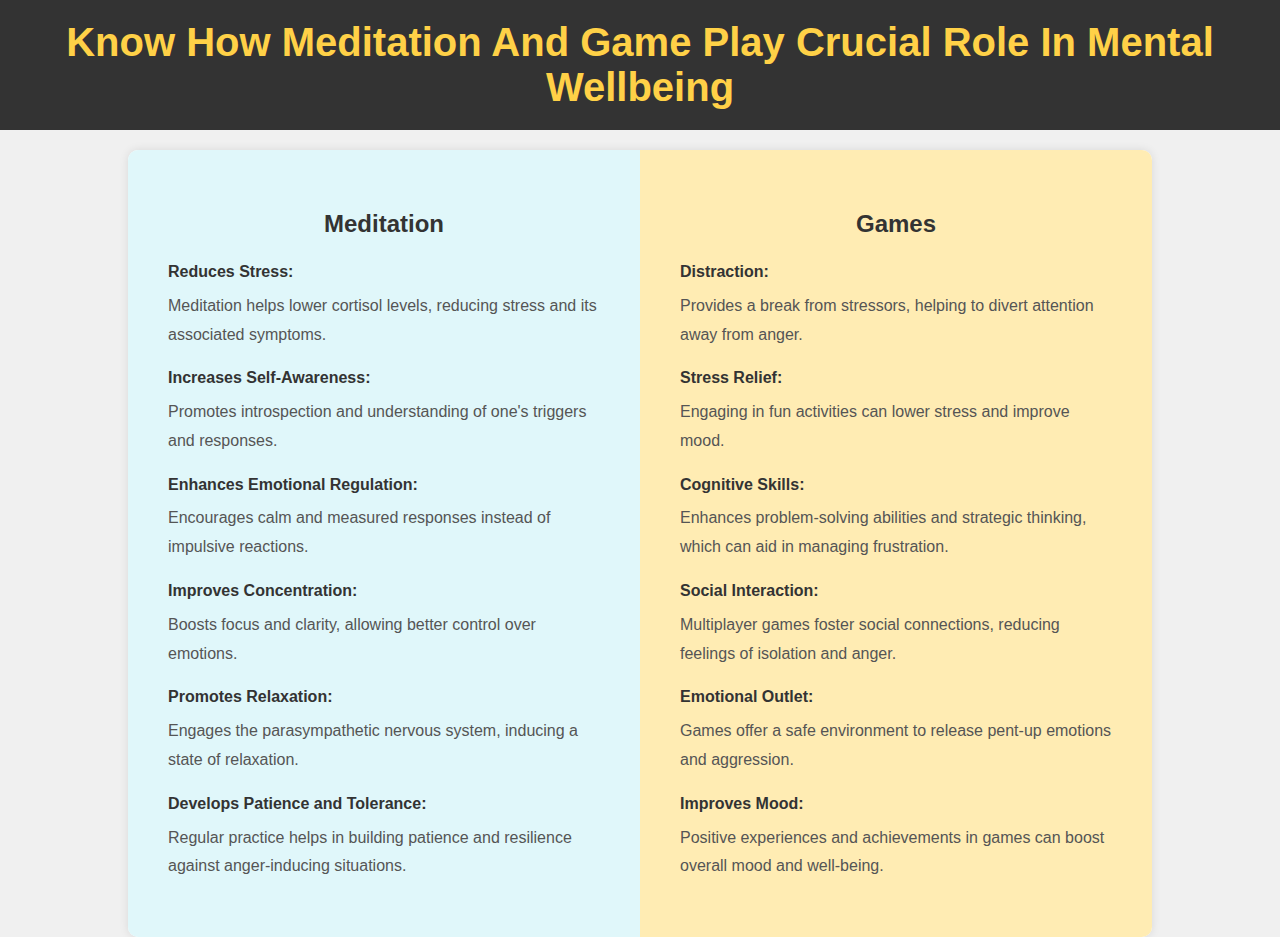
<file: medgame.html>
<!DOCTYPE html>
<html lang="en">
<head>
    <meta charset="UTF-8">
    <meta name="viewport" content="width=device-width, initial-scale=1.0">
    <title>Comparison Page</title>
    <style>
        body {
            font-family: Arial, sans-serif;
            margin: 0;
            padding: 0;
            background-color: #f0f0f0;
            display: flex;
            flex-direction: column;
            justify-content: center;
            align-items: center;
        
        }
        .heading-section {
            width: 100%;
            padding: 20px 0;
            background-color: #333;
            color: #fff;
        }
        .page-heading {
            font-size: 2.5em;
            font-weight: 700;
            color: #ffd147;
            text-align: center;
            margin: 0;
        }
        .container {
            display: flex;
            justify-content: space-between;
            width: 80%;
            max-width: 1200px;
            background-color: #fff;
            box-shadow: 0 0 10px rgba(0, 0, 0, 0.1);
            border-radius: 10px;
            overflow: hidden;
            margin-top: 20px;
        }
        .box {
            width: 50%;
            padding: 40px;
            box-sizing: border-box;
            transition: transform 0.3s ease, background-color 0.3s ease;
        }
        .box:hover {
            transform: scale(1.05);
        }
        .box h2 {
            text-align: center;
            color: #333;
            margin-bottom: 20px;
            font-size: 1.5em;
        }
        .box ul {
            padding: 0;
            list-style: none;
        }
        .box ul li {
            margin: 15px 0;
            color: #555;
            line-height: 1.8;
        }
        .box ul li strong {
            display: block;
            color: #333;
            margin-bottom: 5px;
        }
        .left {
            background-color: #e0f7fa;
        }
        .right {
            background-color: #ffecb3;
        }
        
    </style>
</head>
<body>
    <section class="heading-section">
         <h1 class="page-heading">Know How Meditation And Game Play Crucial Role In Mental Wellbeing</h1>
    </section>
    <div class="container">
        <div class="box left">
            <h2>Meditation</h2>
            <ul>
                <li><strong>Reduces Stress:</strong> Meditation helps lower cortisol levels, reducing stress and its associated symptoms.</li>
                <li><strong>Increases Self-Awareness:</strong> Promotes introspection and understanding of one's triggers and responses.</li>
                <li><strong>Enhances Emotional Regulation:</strong> Encourages calm and measured responses instead of impulsive reactions.</li>
                <li><strong>Improves Concentration:</strong> Boosts focus and clarity, allowing better control over emotions.</li>
                <li><strong>Promotes Relaxation:</strong> Engages the parasympathetic nervous system, inducing a state of relaxation.</li>
                <li><strong>Develops Patience and Tolerance:</strong> Regular practice helps in building patience and resilience against anger-inducing situations.</li>
            </ul>
        </div>
        <div class="box right">
            <h2>Games</h2>
            <ul>
                <li><strong>Distraction:</strong> Provides a break from stressors, helping to divert attention away from anger.</li>
                <li><strong>Stress Relief:</strong> Engaging in fun activities can lower stress and improve mood.</li>
                <li><strong>Cognitive Skills:</strong> Enhances problem-solving abilities and strategic thinking, which can aid in managing frustration.</li>
                <li><strong>Social Interaction:</strong> Multiplayer games foster social connections, reducing feelings of isolation and anger.</li>
                <li><strong>Emotional Outlet:</strong> Games offer a safe environment to release pent-up emotions and aggression.</li>
                <li><strong>Improves Mood:</strong> Positive experiences and achievements in games can boost overall mood and well-being.</li>
            </ul>
        </div>
    </div>
</body>
</html>
</file>
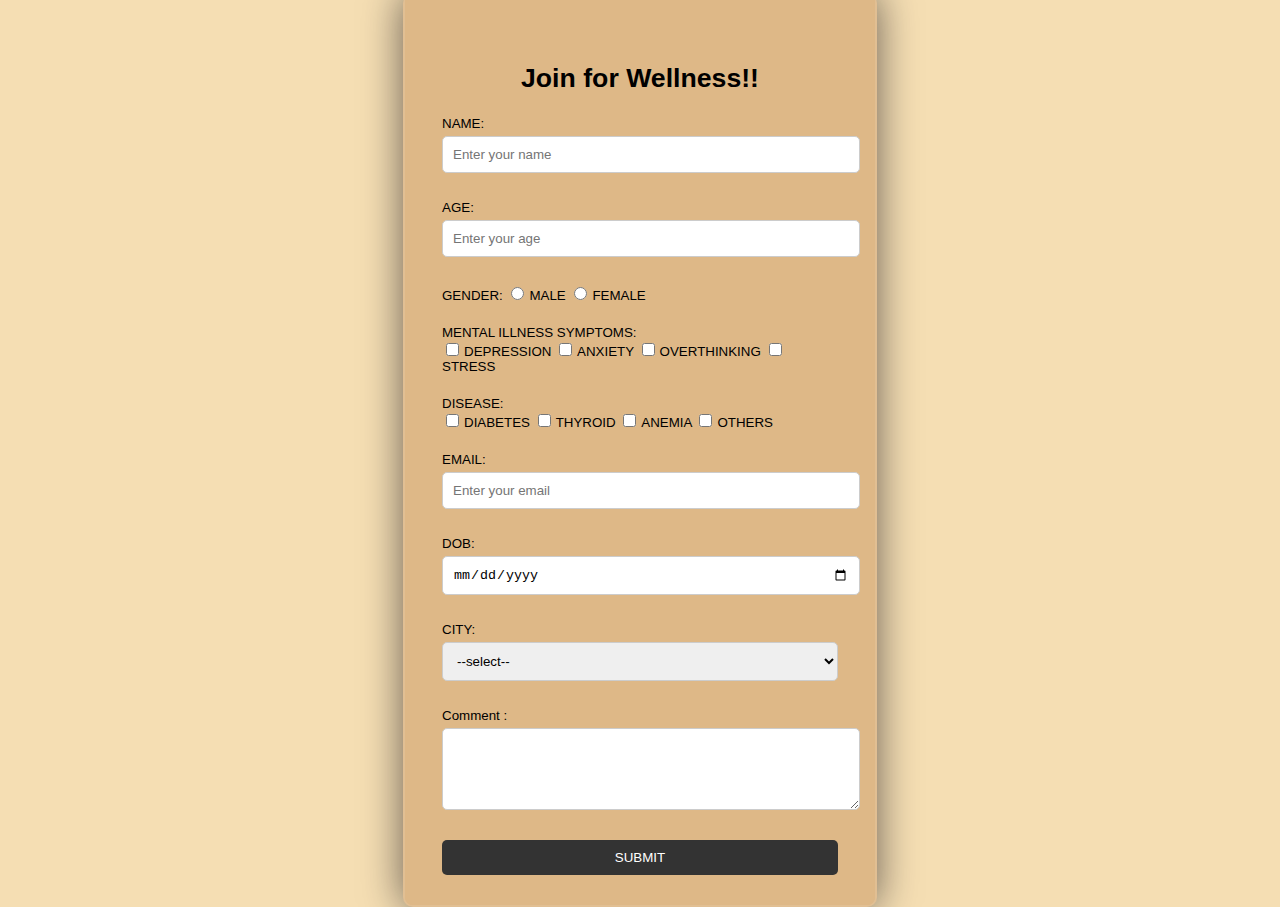
<file: sign-up.html>
<!DOCTYPE html>
<html lang="en">

<head>
    <meta charset="UTF-8">
    <meta name="viewport" content="width=device-width, initial-scale=1.0">
    <title>Join for Wellness</title>
    <link rel="stylesheet" href="https://cdnjs.cloudflare.com/ajax/libs/font-awesome/6.0.0-beta3/css/all.min.css">
    <style>
        body {
            background-color: wheat;
            font-family: Arial, sans-serif;
            font-size: smaller;
        }

        form {
            max-height: 90vh;
            width: 90%;
            max-width: 400px;
            background-color: burlywood;
            position:absolute;
            transform: translate(-50%, -50%);
            top: 50%;
            left: 50%;
            
            border-radius: 10px;
            backdrop-filter: blur(10px);
            border: 2px solid rgba(255, 255, 255, 0.1);
            box-shadow: 0 0 40px rgba(8, 7, 16, 0.6);
            padding: 50px 35px;
            text-align: left;
            overflow: auto;
        }

        h1 {
            text-align: center;
            margin-bottom: 10px;
        }

        table {
            width: 100%;
            
        }

        td {
            padding: 10px 0;
        }

        input[type="text"],
        input[type="number"],
        input[type="email"],
        input[type="date"],
        select,
        textarea {
            width: 100%;
            padding: 10px;
            margin: 5px 0;
            border: 1px solid #ccc;
            border-radius: 5px;
        }

        input[type="radio"],
        input[type="checkbox"] {
            margin-right: 5px;
        }

        input[type="submit"] {
            width: 100%;
            padding: 10px;
            background-color: #333;
            color: #fff;
            border: none;
            border-radius: 5px;
            cursor: pointer;
            text-align: center;
        }

        input[type="submit"]:hover {
            background-color: #555;
        }

        .social {
            margin-top: 30px;
            display: flex;
            justify-content: space-between;
        }

        .social div {
            width: 48%;
            border-radius: 3px;
            padding: 10px;
            background-color: rgba(255, 255, 255, 0.27);
            color: #333;
            text-align: center;
            cursor: pointer;
        }

        .social div:hover {
            background-color: rgba(255, 255, 255, 0.47);
        }

        .social i {
            margin-right: 4px;
        }

        .account-links {
            text-align: center;
            margin-top: 20px;
        }

        .account-links a {
            color: #333;
            text-decoration: none;
        }

        .account-links a:hover {
            text-decoration: underline;
        }
    </style>
</head>

<body>
    <form action="../INDEX/index.html" method="post">
        <h1>Join for Wellness!!</h1>
        <table>
            <tr>
                <td>
                    <label for="name">NAME:</label>
                    <input type="text" id="name" placeholder="Enter your name" name="name">
                </td>
            </tr>
            <tr>
                <td>
                    <label for="age">AGE:</label>
                    <input type="number" id="age" placeholder="Enter your age" name="age">
                </td>
            </tr>
            <tr>
                <td>
                    <label>GENDER:</label>
                    <input type="radio" id="male" name="gender" value="male"><label for="male">MALE</label>
                    <input type="radio" id="female" name="gender" value="female"><label for="female">FEMALE</label>
                </td>
            </tr>
            <tr>
                <td>
                    <label>MENTAL ILLNESS SYMPTOMS:</label><br>
                    <input type="checkbox" id="depression" name="SYMPTOMS" value="depression"><label for="depression">DEPRESSION</label>
                    <input type="checkbox" id="anxiety" name="SYMPTOMS" value="anxiety"><label for="anxiety">ANXIETY</label>
                    <input type="checkbox" id="overthinking" name="SYMPTOMS" value="overthinking"><label for="overthinking">OVERTHINKING</label>
                    <input type="checkbox" id="stress" name="SYMPTOMS" value="stress"><label for="stress">STRESS</label>
                </td>
            </tr>
            <tr>
                <td>
                    <label>DISEASE:</label><br>
                    <input type="checkbox" id="diabetes" name="DISEASE" value="diabetes"><label for="diabetes">DIABETES</label>
                    <input type="checkbox" id="thyroid" name="DISEASE" value="thyroid"><label for="thyroid">THYROID</label>
                    <input type="checkbox" id="anemia" name="DISEASE" value="anemia"><label for="anemia">ANEMIA</label>
                    <input type="checkbox" id="others" name="DISEASE" value="others"><label for="others">OTHERS</label>
                </td>
            </tr>
            <tr>
                <td>
                    <label for="email">EMAIL:</label>
                    <input type="email" id="email" placeholder="Enter your email" name="email">
                </td>
            </tr>
            <tr>
                <td>
                    <label for="date">DOB:</label>
                    <input type="date" id="date" name="date">
                </td>
            </tr>
            <tr>
                <td>
                    <label for="city">CITY:</label>
                    <select id="city" name="city">
                        <option>--select--</option>
                        <option>BHUBANESWAR</option>
                        <option>MUMBAI</option>
                        <option>DELHI</option>
                        <option>BENGALURU</option>
                        <option>OTHER</option>
                    </select>
                </td>
            </tr>
            <tr>
                <td>
                    <label for="comment">Comment :</label>
                    <textarea id="comment" rows="4" cols="40" name="comment"></textarea>
                </td>
            </tr>
            <tr>
                <td>
                    <input type="submit" value="SUBMIT">
                </td>
            </tr>
        </table>
        <div class="social">
            <div class="go"><i class="fab fa-google"></i> Sign up with Google</div>
            <div class="fb"><i class="fab fa-facebook"></i>Sign up with Facebook</div>
        </div>
        <div class="account-links">
            <p>Already have an account? <a href="../INDEX/sign-in.html">Sign in</a></p>
        </div>
    </form>
</body>

</html>
</file>
